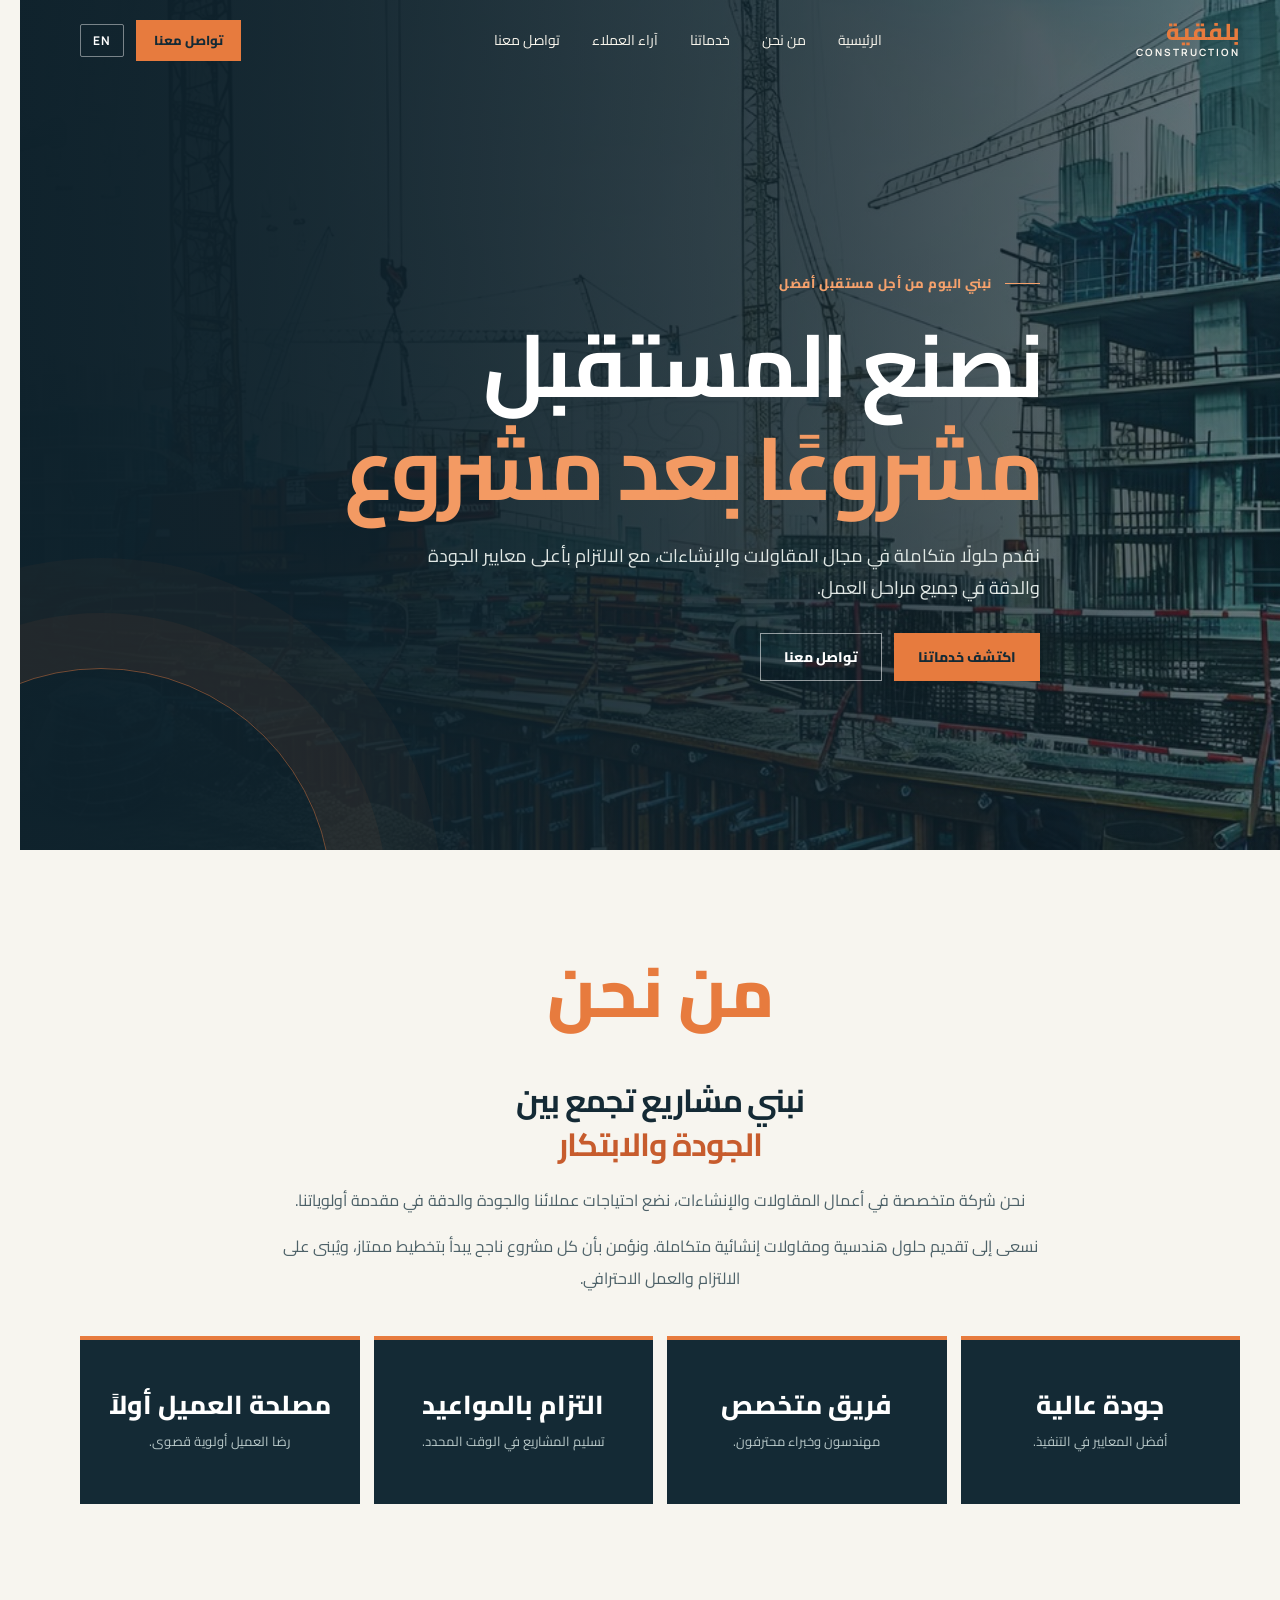
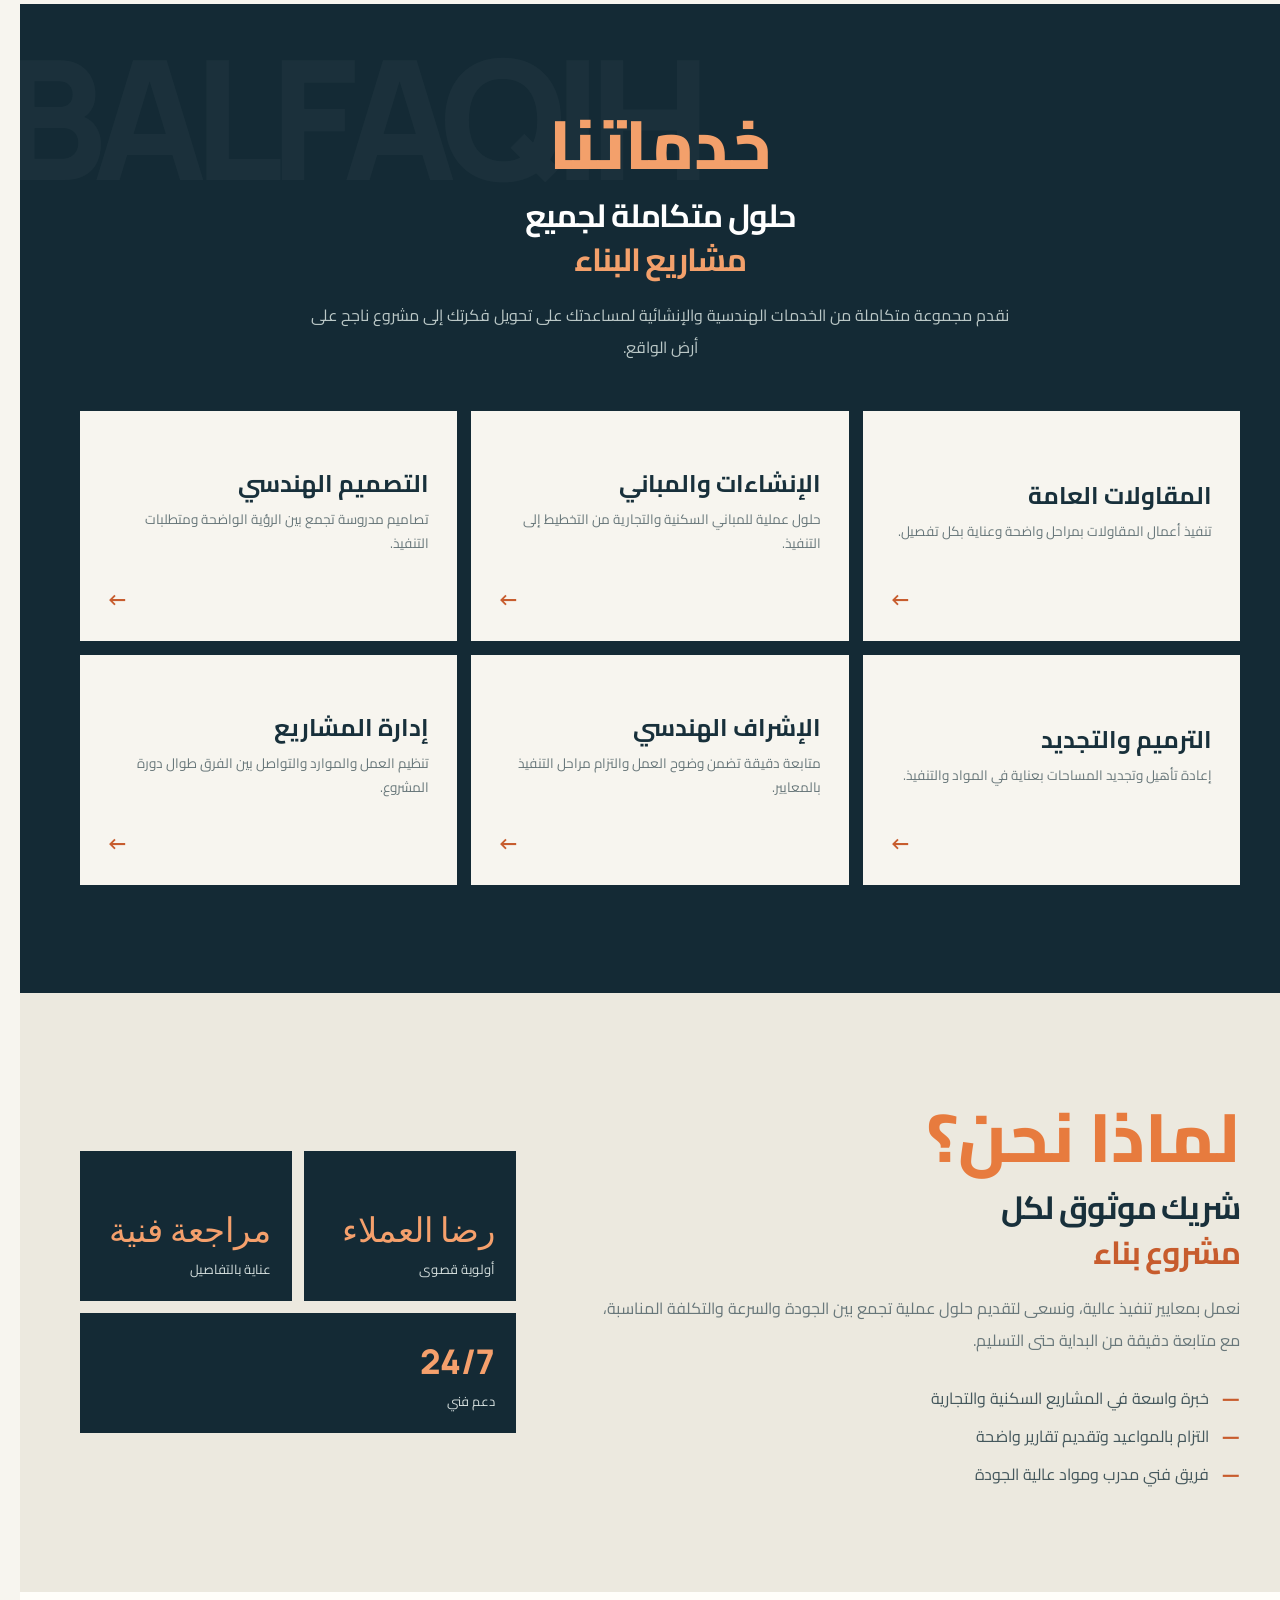
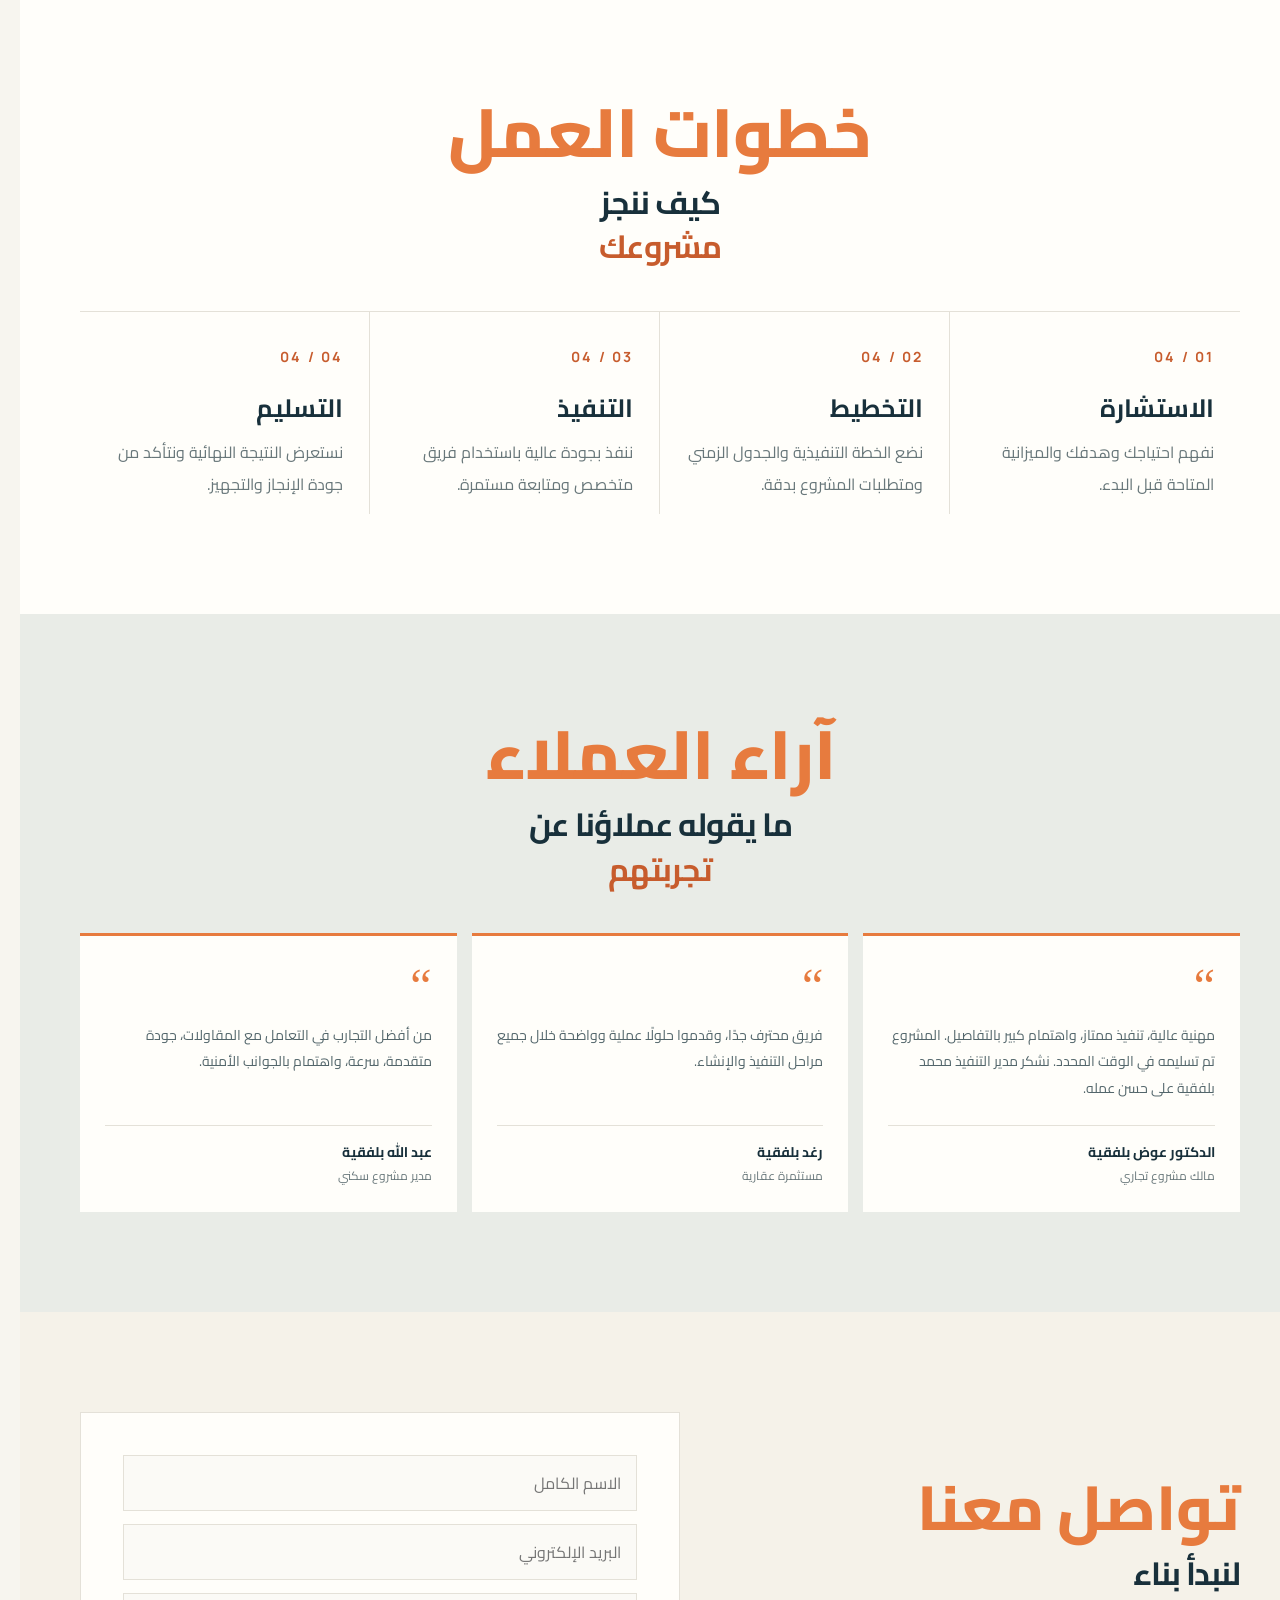
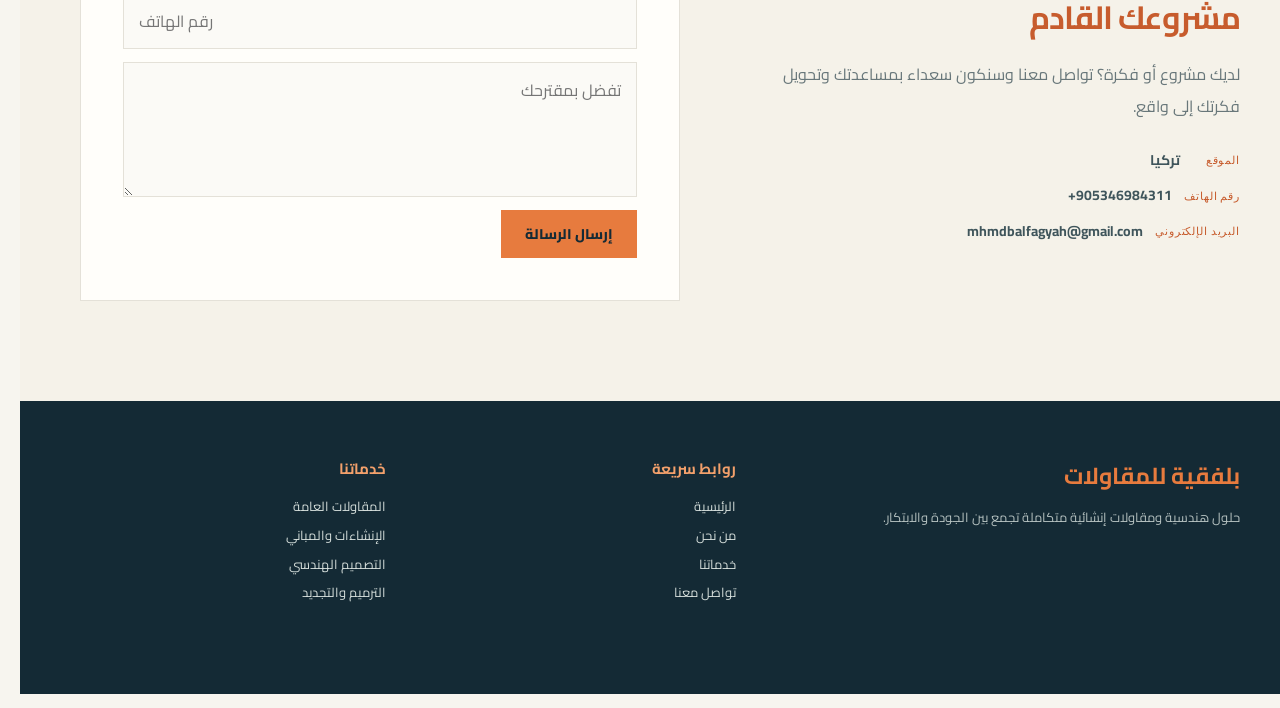
<file: index.html>
<!doctype html>
<html lang="ar" dir="rtl">
  <head>
    <meta charset="UTF-8" />
    <meta name="viewport" content="width=device-width, initial-scale=1" />
    <meta name="theme-color" content="#142a35" />
    <meta
      name="description"
      content="بلفقية للمقاولات والإنشاءات في تركيا: خدمات المقاولات العامة، البناء، التصميم الهندسي، الترميم، الإشراف وإدارة المشاريع."
    />
    <meta name="robots" content="index, follow" />
    <link rel="canonical" href="https://mab2006.github.io/bilfikya-vscode/" />
    <meta property="og:type" content="website" />
    <meta property="og:locale" content="ar" />
    <meta property="og:title" content="بلفقية للمقاولات والإنشاءات | Balfaqih Construction" />
    <meta
      property="og:description"
      content="حلول متكاملة في المقاولات والإنشاءات، التصميم الهندسي، الترميم وإدارة المشاريع."
    />
    <meta property="og:url" content="https://mab2006.github.io/bilfikya-vscode/" />
    <title>بلفقية للمقاولات والإنشاءات | Balfaqih Construction</title>
    <script type="application/ld+json">
      {
        "@context": "https://schema.org",
        "@type": "Organization",
        "name": "بلفقية للمقاولات",
        "alternateName": "Balfaqih Construction",
        "url": "https://mab2006.github.io/bilfikya-vscode/",
        "description": "خدمات المقاولات والإنشاءات والتصميم الهندسي والترميم والإشراف وإدارة المشاريع في تركيا.",
        "telephone": "+905346984311",
        "email": "mhmdbalfagyah@gmail.com"
      }
    </script>
    <link rel="stylesheet" href="styles.css" />
    <script src="main.js" defer></script>
  </head>
  <body>
    <div id="app"></div>
  </body>
</html>
</file>
<file: styles.css>
@import url('https://fonts.googleapis.com/css2?family=Cairo:wght@400;500;600;700;800&family=Manrope:wght@400;500;600;700;800&display=swap');

:root {
  font-family: 'Cairo', sans-serif;
  color: #18303b;
  background: #f7f5ef;
  font-synthesis: none;
  text-rendering: optimizeLegibility;
  -webkit-font-smoothing: antialiased;
  --ink: #18303b;
  --deep: #142a35;
  --orange: #e77b3e;
  --orange-dark: #c75c2d;
  --cream: #f7f5ef;
  --paper: #fffefa;
  --muted: #68777a;
  --line: #e4e1d8;
  --serif: Georgia, 'Times New Roman', serif;
}
* { box-sizing: border-box; }
html { scroll-behavior: smooth; scroll-padding-top: 92px; }
body { margin: 0; min-width: 320px; background: var(--cream); color: var(--ink); line-height: 1.75; }
button, input, textarea { font: inherit; }
a { color: inherit; text-decoration: none; }
button { cursor: pointer; }
img { display: block; max-width: 100%; }
.container { width: min(1160px, calc(100% - 48px)); margin-inline: auto; }
.site-header { position: absolute; inset: 0 0 auto; z-index: 10; color: #fff; padding: 20px 0; transition: background .25s, padding .25s; }
.site-header.is-fixed { position: fixed; padding: 12px 0; background: rgba(20,42,53,.96); backdrop-filter: blur(12px); box-shadow: 0 8px 28px #10263022; }
.navbar { display: flex; align-items: center; justify-content: space-between; gap: 28px; }
.brand { display: flex; flex-direction: column; line-height: 1.08; flex-shrink: 0; }
.brand-ar { color: var(--orange); font-size: 23px; font-weight: 800; }
.brand-en { color: #f7f5ef; font: 700 10px/1.5 'Manrope', sans-serif; letter-spacing: .2em; }
.nav-links { display: flex; align-items: center; gap: clamp(16px, 2.5vw, 34px); }
.nav-links a { color: #f8f5ec; font-size: 14px; transition: color .2s; }
.nav-links a:hover, .nav-links a:focus-visible { color: #ffb27a; }
.head-actions { display: flex; align-items: center; gap: 12px; }
.language-toggle { border: 1px solid #ffffff70; border-radius: 2px; padding: 7px 12px; color: #fff; background: transparent; font: 700 12px 'Manrope', sans-serif; letter-spacing: .08em; }
.language-toggle:hover { background: #ffffff18; }
.header-contact { padding: 9px 18px; background: var(--orange); color: var(--deep); font-weight: 800; font-size: 13px; }
.menu-toggle { display: none; width: 42px; height: 42px; border: 1px solid #ffffff70; background: transparent; color: white; font-size: 22px; }
.hero { min-height: 680px; min-height: min(850px, 100svh); display: flex; align-items: center; position: relative; color: white; background-size: cover; background-position: center; overflow: hidden; }
.hero:before { content: ''; position: absolute; inset: 0; background-image: linear-gradient(90deg, rgba(14,33,43,.90), rgba(14,33,43,.54) 65%, rgba(14,33,43,.32)); }
.hero:after { content: ''; position: absolute; width: 460px; height: 460px; border: 1px solid #e77b3e77; border-radius: 50%; inset-inline-end: -150px; bottom: -280px; box-shadow: 0 0 0 55px #e77b3e0d, 0 0 0 110px #e77b3e09; }
.hero-content { position: relative; z-index: 1; padding-top: 90px; max-width: 760px; animation: rise .8s both; }
@keyframes rise { from { opacity: 0; transform: translateY(18px); } to { opacity: 1; transform: translateY(0); } }
.eyebrow { display: flex; align-items: center; gap: 13px; color: #f5a16c; font-size: 13px; font-weight: 800; letter-spacing: .04em; }
.eyebrow:before { content: ''; width: 35px; height: 1px; background: currentColor; }
.hero h1 { font-size: clamp(48px, 7.5vw, 88px); line-height: 1.18; margin: 18px 0 20px; letter-spacing: -.04em; }
.hero h1 span { display: block; color: #f39a63; }
.hero-description { color: #e1e8e5; font-size: clamp(15px, 1.5vw, 18px); max-width: 630px; margin: 0 0 30px; }
.hero-buttons { display: flex; gap: 12px; flex-wrap: wrap; }
.button { min-height: 48px; display: inline-flex; align-items: center; justify-content: center; padding: 10px 23px; font-weight: 800; font-size: 14px; border: 1px solid transparent; transition: transform .2s, background .2s, color .2s; }
.button:hover { transform: translateY(-2px); }
.button-primary { background: var(--orange); color: var(--deep); }
.button-primary:hover { background: #f3985f; }
.button-outline { color: #fff; border-color: #ffffff8c; }
.button-outline:hover { background: #fff; color: var(--deep); }
.hero-index { position: absolute; z-index: 1; inset-inline-end: max(24px, calc((100% - 1160px)/2)); bottom: 46px; color: #ffffffa8; font: 600 11px 'Manrope', sans-serif; letter-spacing: .2em; writing-mode: vertical-rl; }
.about { padding: 102px 0 100px; }
.about-heading { text-align: center; margin: 0 auto 44px; }
.about-heading .section-title { margin-bottom: 0; }
.section-kicker { color: var(--orange-dark); font-weight: 800; font-size: 20px; margin: 0 0 7px; }
.about-heading .section-kicker { font-size: clamp(44px, 6vw, 68px); font-weight: 800; line-height: 1.2; color: var(--orange); }
.about .section-title { color: var(--deep); }
.about .section-description { color: #4d6168; }
.section-title { font-size: clamp(32px, 4vw, 49px); line-height: 1.38; letter-spacing: -.035em; margin: 0 0 18px; }
.section-title span, .orange { color: var(--orange-dark); }
.about-copy { max-width: 860px; margin: auto; text-align: center; }
.about-copy .section-title { font-size: clamp(23px, 2.7vw, 32px); }
.section-description { color: var(--muted); line-height: 2; margin: 0 auto 14px; max-width: 780px; }
.feature-grid { display: grid; grid-template-columns: repeat(4, 1fr); gap: 14px; margin-top: 42px; }
.feature-box { min-height: 168px; padding: 26px 20px; background: var(--deep); color: #fff; position: relative; display: flex; flex-direction: column; align-items: center; justify-content: center; text-align: center; gap: 8px; }
.feature-box:before { content: ''; position: absolute; inset: 0 0 auto; height: 4px; background: var(--orange); }
.feature-box h3 { font-size: clamp(21px, 2.1vw, 26px); font-weight: 800; line-height: 1.35; margin: 0; }
.feature-box p { color: #b9c9c9; font-size: 13px; margin: 0; }
.services { background: var(--deep); color: #fff; padding: 100px 0 108px; position: relative; }
.services:before { content: 'BALFAQIH'; position: absolute; inset-inline-end: -20px; top: 30px; font: 800 clamp(70px, 13vw, 170px)/1 'Manrope', sans-serif; color: #ffffff08; letter-spacing: -.08em; pointer-events: none; }
.services .section-kicker { color: #f3a06b; font-size: clamp(44px, 6vw, 68px); font-weight: 800; line-height: 1.2; }
.services .section-title { font-size: clamp(22px, 2.6vw, 32px); }
.services .section-title span { color: #f3a06b; }
.section-head { position: relative; max-width: 720px; text-align: center; margin: 0 auto 48px; }
.section-head .section-kicker { color: #f3a06b; }
.section-head .section-description { color: #bbc8c7; }
.service-grid { display: grid; grid-template-columns: repeat(3, 1fr); gap: 14px; position: relative; }
.service-card { min-height: 230px; display: flex; flex-direction: column; justify-content: center; text-align: start; color: var(--ink); background: #f7f5ef; border: 1px solid transparent; padding: 27px 27px 56px; position: relative; overflow: hidden; transition: transform .25s, background .25s, border-color .25s, color .25s; }
.service-card:hover, .service-card:focus-visible { transform: translateY(-5px); background: #1d4152; border-color: #e77b3e99; color: #fff; }
.service-card h3 { font-size: 24px; line-height: 1.4; margin: 0 0 8px; }
.service-card p { color: var(--muted); font-size: 13.5px; margin: 0; transition: color .25s; }
.service-card:hover p, .service-card:focus-visible p { color: #c6d4d3; }
.service-card:hover .service-arrow, .service-card:focus-visible .service-arrow { color: #f3a06b; }
.service-arrow { position: absolute; bottom: 26px; inset-inline-end: 25px; color: var(--orange-dark); font: 700 22px 'Manrope', sans-serif; }
.why-us { padding: 104px 0; background: #ece9df; }
.why-grid { display: grid; grid-template-columns: 1.2fr .8fr; gap: 70px; align-items: center; }
.why-copy .section-kicker { font-size: clamp(44px, 6vw, 68px); font-weight: 800; line-height: 1.2; color: var(--orange); }
.why-copy .section-title { font-size: clamp(22px, 2.6vw, 32px); }
.why-copy .section-title { max-width: 540px; }
.why-points { display: grid; gap: 10px; margin-top: 28px; }
.why-point { display: flex; gap: 13px; align-items: baseline; color: #44575c; }
.why-point:before { content: '—'; color: var(--orange-dark); font-weight: 800; }
.why-stats { display: grid; grid-template-columns: 1fr 1fr; gap: 12px; }
.mini-stat { background: var(--deep); color: white; min-height: 150px; display: flex; flex-direction: column; justify-content: flex-end; padding: 21px; }
.mini-stat:last-child { grid-column: span 2; min-height: 120px; }
.mini-stat strong { font: 800 34px 'Manrope', sans-serif; color: #f5a06c; line-height: 1.1; }
.mini-stat span { font-size: 13px; color: #d4dedd; margin-top: 9px; }
.process { padding: 100px 0; background: var(--paper); }
.process .section-head { margin-bottom: 42px; }
.process-grid { display: grid; grid-template-columns: repeat(4, 1fr); gap: 0; border-top: 1px solid var(--line); }
.process-step { padding: 26px 23px 10px; border-inline-start: 1px solid var(--line); }
.process-step:first-child { border-inline-start: 0; }
.process-num { font: 700 12px 'Manrope', sans-serif; letter-spacing: .15em; color: var(--orange-dark); }
.process-step h3 { font-size: 19px; margin: 14px 0 6px; }
.process-step p { color: var(--muted); font-size: 13px; margin: 0; line-height: 1.9; }
.testimonials { padding: 100px 0; background: #e9ece7; }
.testimonials .section-head { margin-bottom: 42px; }
.testimonial-grid { display: grid; grid-template-columns: repeat(3, 1fr); gap: 15px; }
.testimonial-card { background: var(--paper); padding: 26px 25px; border-top: 3px solid var(--orange); display: flex; flex-direction: column; min-height: 245px; }
.quote-mark { color: var(--orange); font: 48px/1 var(--serif); }
.testimonial-card > p { color: #53666b; font-size: 14px; line-height: 1.9; margin: 12px 0 24px; flex: 1; }
.client-info { border-top: 1px solid var(--line); padding-top: 14px; display: flex; flex-direction: column; }
.client-info strong { font-size: 14px; }
.client-info span { color: var(--muted); font-size: 12px; }
.contact { padding: 100px 0; background: #f5f2e9; }
.contact-grid { display: grid; grid-template-columns: .9fr 1.1fr; gap: 70px; align-items: center; }
.contact-info { display: grid; gap: 11px; margin-top: 26px; }
.contact-info a, .contact-info p { display: flex; gap: 12px; align-items: center; margin: 0; color: #3f555b; font-size: 14px; }
.contact-info span { color: var(--orange-dark); font: 700 11px 'Manrope', sans-serif; letter-spacing: .08em; min-width: 48px; }
.contact-form { background: var(--paper); padding: clamp(24px, 4vw, 42px); display: grid; gap: 13px; border: 1px solid var(--line); }
.contact-form input, .contact-form textarea { width: 100%; color: var(--ink); background: #fbfaf6; border: 1px solid var(--line); padding: 13px 15px; outline: none; text-align: start; transition: border-color .2s; }
.contact-form input:focus, .contact-form textarea:focus { border-color: var(--orange); }
.contact-form textarea { min-height: 135px; resize: vertical; }
.contact-form .button { justify-self: start; }
.site-footer { background: var(--deep); color: #e9efeb; padding: 55px 0 20px; }
.footer-grid { display: grid; grid-template-columns: 1.5fr 1fr 1fr; gap: 45px; padding-bottom: 38px; }
.footer-brand { color: var(--orange); font-size: 23px; margin: 0 0 10px; }
.footer-grid p { color: #b5c1c0; font-size: 13px; max-width: 390px; margin: 0; }
.footer-grid h3 { color: #f3a06b; font-size: 15px; margin: 0 0 13px; }
.footer-links { display: grid; gap: 6px; color: #d4ddda; font-size: 13px; }
.footer-links a:hover { color: #f3a06b; }
.copyright { border-top: 1px solid #ffffff20; padding-top: 16px; color: #a9b9b8; text-align: center; font: 11px 'Manrope', sans-serif; }
.scroll-top { position: fixed; z-index: 9; bottom: 22px; inset-inline-end: 22px; width: 43px; height: 43px; border: 0; background: var(--orange); color: var(--deep); font-size: 20px; opacity: 0; transform: translateY(8px); pointer-events: none; transition: opacity .2s, transform .2s; }
.scroll-top.visible { opacity: 1; transform: translateY(0); pointer-events: auto; }
.detail-page { min-height: 100vh; }
.detail-hero { min-height: 100vh; min-height: 100svh; display: flex; align-items: center; color: white; position: relative; background-size: cover; background-position: center; }
.detail-hero:before { content: ''; position: absolute; inset: 0; background: linear-gradient(135deg, rgba(14,33,43,.82), rgba(14,33,43,.74)); }
.detail-hero-content { position: relative; width: min(1160px, calc(100% - 48px)); min-height: 100vh; min-height: 100svh; margin: 0 auto; padding: 130px 0 54px; display: flex; flex-direction: column; align-items: center; justify-content: center; text-align: center; }
.detail-hero .eyebrow { justify-content: center; margin: 12px 0 0; }
.detail-hero h1 { font-size: clamp(36px, 5.4vw, 62px); margin: 5px 0 10px; line-height: 1.25; }
.detail-hero .detail-description { color: #e0e8e4; max-width: 700px; margin: 0 auto 22px; }
.detail-subheading { margin: 0 0 16px; color: #f4a271; font-size: clamp(18px, 2vw, 24px); }
.detail-back { display: inline-flex; align-items: center; gap: 9px; color: #f4a271; font-weight: 700; font-size: 13px; }
.detail-features { width: 100%; display: grid; grid-template-columns: repeat(auto-fit, minmax(min(100%, 245px), 1fr)); gap: 14px; }
.detail-feature { min-height: 118px; padding: 20px 22px; background: rgba(255,254,250,.94); border: 1px solid #ffffff70; border-bottom: 3px solid var(--orange); display: flex; flex-direction: column; align-items: center; justify-content: center; color: var(--ink); text-align: center; backdrop-filter: blur(5px); }
.detail-feature h3 { margin: 0; font-size: 18px; line-height: 1.6; }
html[dir="ltr"] body { font-family: 'Manrope', sans-serif; }
html[dir="ltr"] .hero h1, html[dir="ltr"] .section-title, html[dir="ltr"] .detail-hero h1 { letter-spacing: -.045em; }
html[dir="ltr"] .hero:before { background-image: linear-gradient(90deg, rgba(14,33,43,.90), rgba(14,33,43,.54) 65%, rgba(14,33,43,.32)); }
html[dir="ltr"] .eyebrow:before { order: 0; }
@media (max-width: 900px) {
  .nav-links { gap: 14px; }
  .nav-links a { font-size: 12px; }
  .header-contact { display: none; }
  .feature-grid { grid-template-columns: repeat(2, 1fr); }
  .why-grid { gap: 35px; }
  .process-grid { grid-template-columns: repeat(2, 1fr); }
  .process-step:nth-child(3) { border-inline-start: 0; }
  .contact-grid { gap: 35px; }
}
@media (max-width: 700px) {
  .container { width: min(100% - 36px, 540px); }
  .site-header { padding: 14px 0; }
  .menu-toggle { display: block; order: 3; }
  .head-actions { margin-inline-start: auto; }
  .nav-links { display: none; position: absolute; top: 68px; inset-inline: 18px; padding: 20px; background: var(--deep); border: 1px solid #ffffff2e; flex-direction: column; align-items: stretch; gap: 0; box-shadow: 0 16px 35px #1026304a; }
  .nav-links.open { display: flex; }
  .nav-links a { padding: 11px 7px; font-size: 15px; border-bottom: 1px solid #ffffff1a; }
  .hero { min-height: 720px; min-height: 100svh; }
  .hero-content { padding-top: 85px; }
  .hero h1 { font-size: clamp(43px, 13vw, 65px); }
  .hero-description { font-size: 15px; }
  .hero-index { bottom: 25px; }
  .about, .services, .why-us, .process, .testimonials, .contact { padding: 75px 0; }
  .feature-grid, .service-grid, .testimonial-grid, .detail-features { grid-template-columns: 1fr; }
  .service-card { min-height: 210px; }
  .why-grid, .contact-grid { grid-template-columns: 1fr; }
  .why-stats { grid-template-columns: 1fr 1fr; }
  .mini-stat { min-height: 125px; }
  .process-grid { grid-template-columns: 1fr 1fr; }
  .process-step { padding: 22px 14px; }
  .footer-grid { grid-template-columns: 1fr 1fr; gap: 28px; }
  .footer-grid > :first-child { grid-column: 1 / -1; }
  .detail-hero-content { width: calc(100% - 36px); padding: 120px 0 40px; }
  .detail-features { grid-template-columns: 1fr; max-width: 460px; gap: 9px; }
  .detail-feature { min-height: 76px; padding: 14px 17px; }
  .detail-feature h3 { font-size: 15px; }
}
@media (max-width: 420px) {
  .brand-ar { font-size: 20px; }
  .language-toggle { padding: 7px 9px; }
  .process-grid { grid-template-columns: 1fr; }
  .process-step, .process-step:nth-child(3) { border-inline-start: 0; border-bottom: 1px solid var(--line); }
  .footer-grid { grid-template-columns: 1fr; }
  .footer-grid > :first-child { grid-column: auto; }
}
@media (prefers-reduced-motion: reduce) { *, *::before, *::after { scroll-behavior: auto !important; animation-duration: .01ms !important; transition-duration: .01ms !important; } }

.reveal { opacity: 0; transform: translateY(34px); transition: opacity .8s cubic-bezier(.2,.7,.2,1) var(--d, 0ms), transform .8s cubic-bezier(.2,.7,.2,1) var(--d, 0ms); }
.reveal.in { opacity: 1; transform: none; }

/* large section words, with smaller headings beneath */
.process .section-kicker, .testimonials .section-kicker { font-size: clamp(44px, 6vw, 68px); font-weight: 800; line-height: 1.2; color: var(--orange); }
.contact .section-kicker { font-size: clamp(42px, 5.2vw, 62px); font-weight: 800; line-height: 1.2; color: var(--orange); }
.process .section-title, .testimonials .section-title, .contact .section-title { font-size: clamp(22px, 2.6vw, 32px); }
.process-num { font-size: 14px; }
.process-step { padding: 30px 26px 14px; }
.process-step h3 { font-size: 25px; margin: 16px 0 8px; }
.process-step p { font-size: 16px; line-height: 1.95; }
</file>
